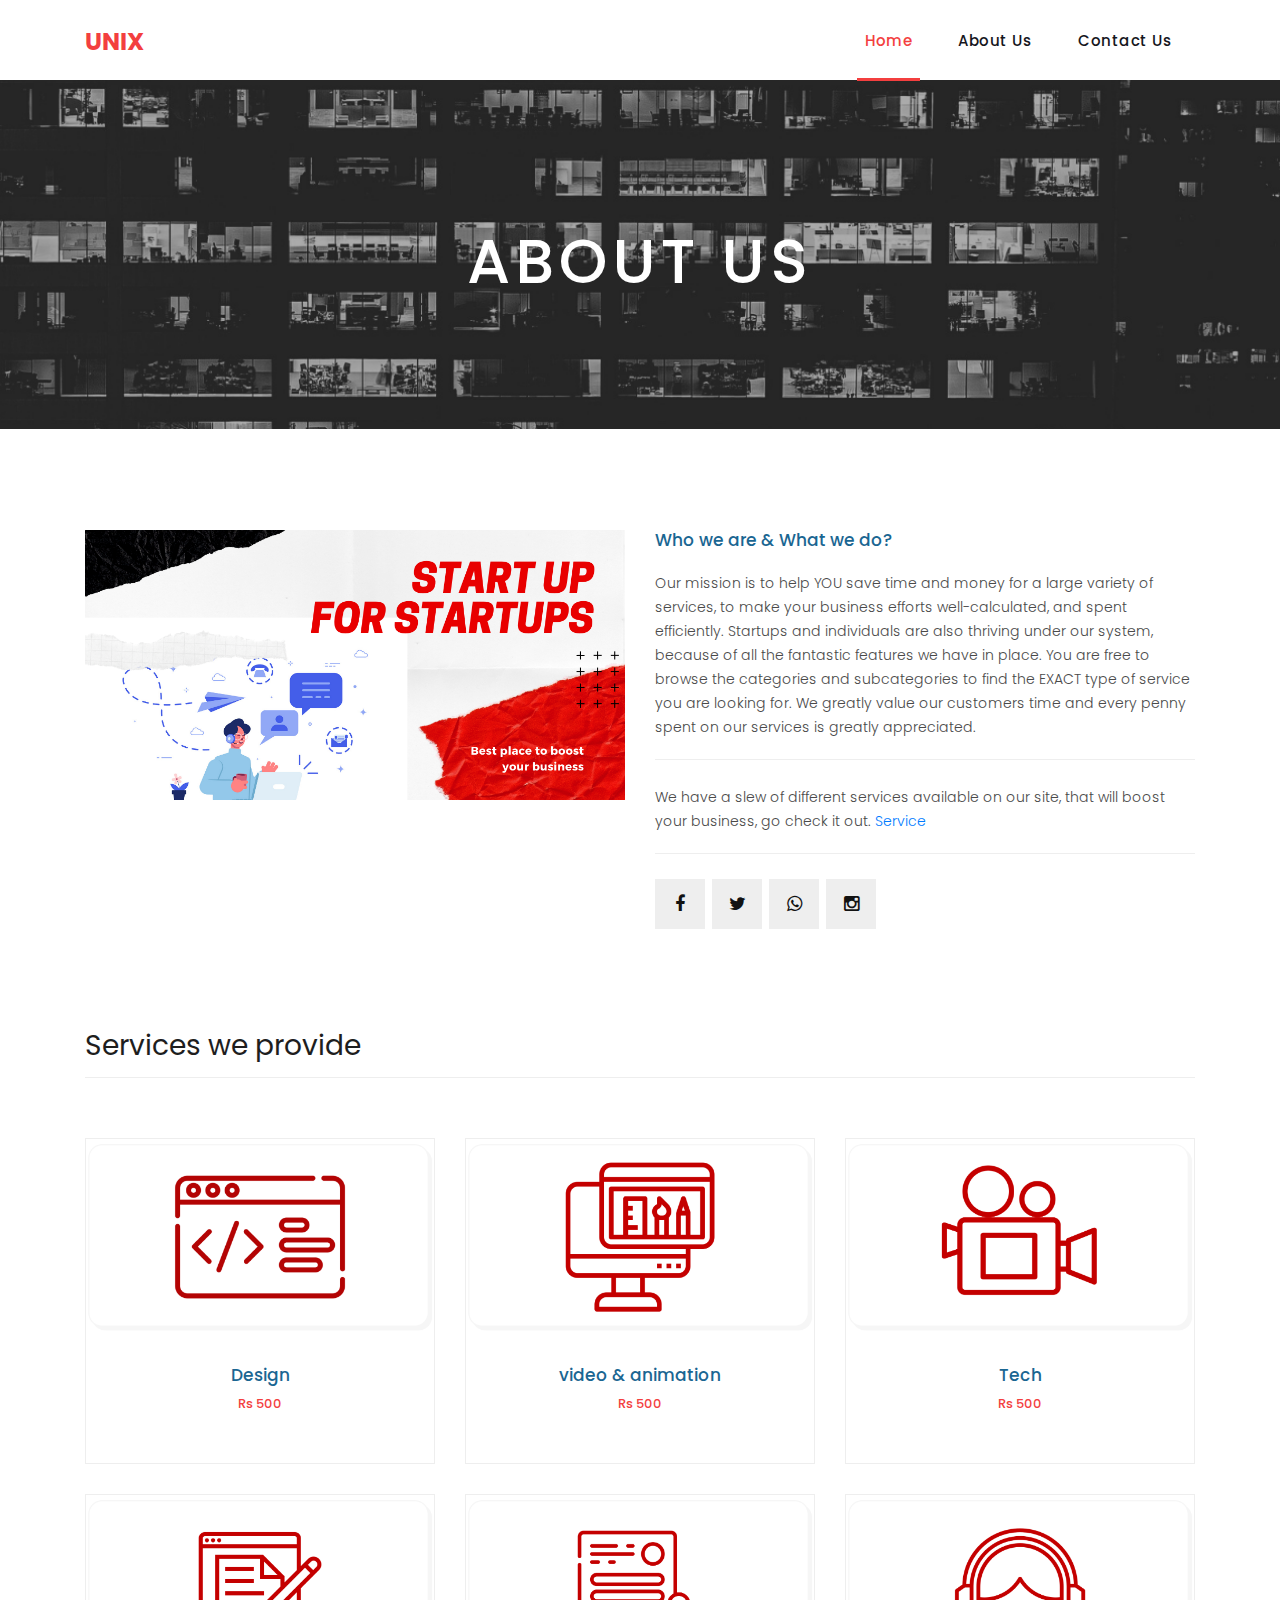
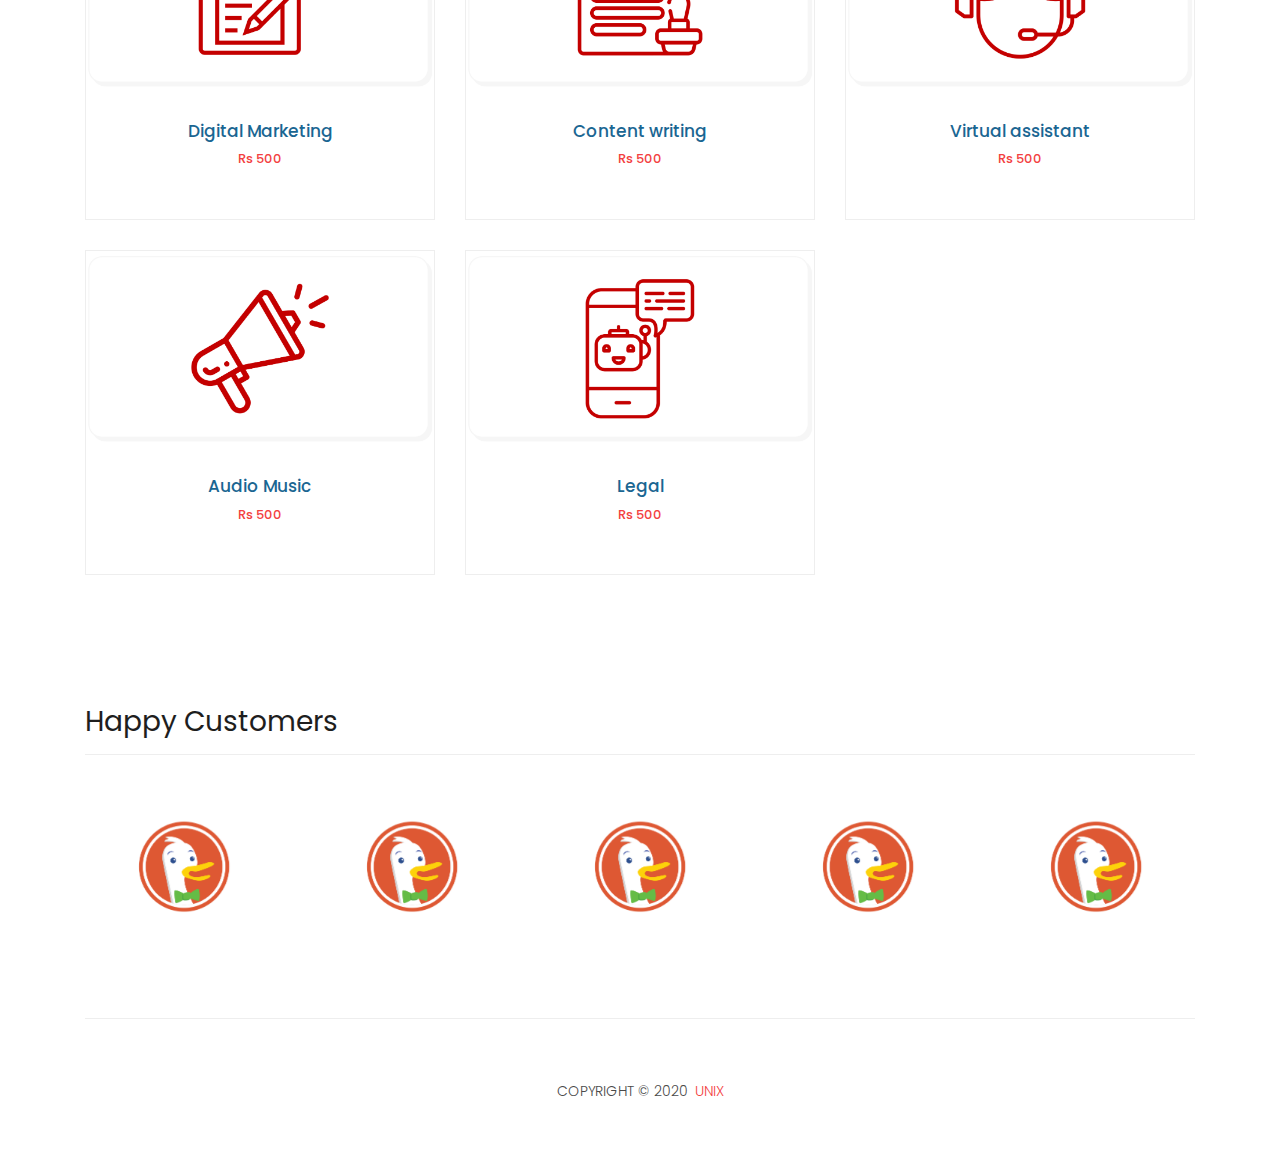
<file: about.html>
<!DOCTYPE html>
<html lang="en">

  <head>

    <meta charset="utf-8">
    <meta name="viewport" content="width=device-width, initial-scale=1, shrink-to-fit=no">
    <meta name="description" content="">
    <meta name="author" content="">
    <link href="https://fonts.googleapis.com/css?family=Poppins:100,200,300,400,500,600,700,800,900&display=swap" rel="stylesheet">

    <title>Unix</title>

    <link href="vendor/bootstrap/css/bootstrap.min.css" rel="stylesheet">

    <link rel="stylesheet" href="assets/css/fontawesome.css">
    <link rel="stylesheet" href="assets/css/sahil.css">
    <link rel="stylesheet" href="assets/css/owl.css">

  </head>

  <body>

    <div id="preloader">
        <div class="jumper">
            <div></div>
            <div></div>
            <div></div>
        </div>
    </div>  

    <header class="">
      <nav class="navbar navbar-expand-lg">
        <div class="container">
          <a class="navbar-brand" href="index.html"><h2><em>Unix </em></h2></a>
          <button class="navbar-toggler" type="button" data-toggle="collapse" data-target="#navbarResponsive" aria-controls="navbarResponsive" aria-expanded="false" aria-label="Toggle navigation">
            <span class="navbar-toggler-icon"></span>
          </button>
          <div class="collapse navbar-collapse" id="navbarResponsive">
          <ul class="navbar-nav ml-auto">
              <li class="nav-item active">
                <a class="nav-link" href="index.html">Home
                  <span class="sr-only">(current)</span>
                </a>
              </li> 

              <li class="nav-item">
                <a class="nav-link" href="about.html">About Us</a>
              </li>
              <li class="nav-item">
                <a class="nav-link" href="contact.html">Contact Us</a>
              </li>
 
              
            </ul>
          </div>
        </div>
      </nav>
    </header>

    <div class="page-heading about-heading header-text">
      <div class="container">
        <div class="row">
          <div class="col-md-12">
            <div class="text-content">
              <h4></h4>
              <h2>About us</h2>
            </div>
          </div>
        </div>
      </div>
    </div>


    <div class="best-features about-features">
      <div class="container">
        <div class="row">
          <div class="col-md-12">

          </div>
          <div class="col-md-6">
            <div class="right-image">

           <img src="assets/images/about.png">
          </div>
          </div>
          <div class="col-md-6">
            <div class="left-content">
              <h4>Who we are &amp; What we do?</h4>
              <p>Our mission is to help YOU save time and money for a large variety of services, to make your business efforts well-calculated,
                 and spent efficiently. Startups and individuals are also thriving under our system, because of all the fantastic features we have in place.
                 You are free to browse the categories and subcategories to find the EXACT type of service you are looking for. 
                 We greatly value our customers time and every penny spent on our services is greatly appreciated.</p>
                 <p>We have a slew of different services available on our site, that will boost your business, go check it out. <a href="about.php#services">Service</a>
              <ul class="social-icons">
                <li><a href="#"><i class="fa fa-facebook"></i></a></li>
                <li><a href="#"><i class="fa fa-twitter"></i></a></li>
                <li><a href="#"><i class="fa fa-whatsapp"></i></a></li>
                <li><a href="#"><i class="fa fa-instagram"></i></a></li>
              </ul>
            </div>
          </div>
        </div>
      </div>
    </div>

    
    <div class="team-members">
      <div class="container">
        <div class="row">
          <div class="col-md-12">
            <div class="section-heading">
              <h2>Services we provide</h2>
            </div>
          </div>
          <div class="col-md-4">
            <div class="team-member">
              <div class="thumb-container">
                <img src="assets/images/1.png" alt="">
                <div class="hover-effect">
                  <div class="hover-content">
                    <ul class="social-icons">
                      <li><a href="tech.html"><i class="fa fa-shopping-cart" aria-hidden="true"></i></a></li>
                    </ul>
                  </div>
                </div>
              </div>
              <div class="down-content">
                <h4>Design</h4>
                <span>Rs 500</span>
              </div>
            </div>
          </div>
          <div class="col-md-4">
            <div class="team-member">
              <div class="thumb-container">
                <img src="assets/images/3.png" alt="">
                <div class="hover-effect">
                  <div class="hover-content">
                    <ul class="social-icons">
                      <li><a href="tech.html"><i class="fa fa-shopping-cart" aria-hidden="true"></i></a></li>

                    </ul>
                  </div>
                </div>
              </div>
              <div class="down-content">
                <h4>video & animation</h4>
                <span>Rs 500</span>
              </div>
            </div>
          </div>
          <div class="col-md-4">
            <div class="team-member">
              <div class="thumb-container">
                <img src="assets/images/4.png" alt="">
                <div class="hover-effect">
                  <div class="hover-content">
                    <ul class="social-icons">
                      <li><a href="tech.html"><i class="fa fa-shopping-cart" aria-hidden="true"></i></a></li>

                    </ul>
                  </div>
                </div>
              </div>
              <div class="down-content">
                <h4>Tech</h4>
                <span>Rs 500</span>
              </div>
            </div>
          </div>
          <div class="col-md-4">
            <div class="team-member">
              <div class="thumb-container">
                <img src="assets/images/5.png" alt="">
                <div class="hover-effect">
                  <div class="hover-content">
                    <ul class="social-icons">
                      <li><a href="#"><i class="fa fa-shopping-cart" aria-hidden="true"></i></a></li>

                    </ul>
                  </div>
                </div>
              </div>
              <div class="down-content">
                <h4>Digital Marketing</h4>
                <span>Rs 500</span>
              </div>
            </div>
          </div>
          <div class="col-md-4">
            <div class="team-member">
              <div class="thumb-container">
                <img src="assets/images/6.png" alt="">
                <div class="hover-effect">
                  <div class="hover-content">
                    <ul class="social-icons">
                      <li><a href="tech.html"><i class="fa fa-shopping-cart" aria-hidden="true"></i></a></li>
  
                    </ul>
                  </div>
                </div>
              </div>
              <div class="down-content">
                <h4>Content writing</h4>
                <span>Rs 500</span>
              </div>
            </div>
          </div>
          <div class="col-md-4">
            <div class="team-member">
              <div class="thumb-container">
                <img src="assets/images/7.png" alt="">
                <div class="hover-effect">
                  <div class="hover-content">
                    <ul class="social-icons">
                      <li><a href="tech.html"><i class="fa fa-shopping-cart" aria-hidden="true"></i></a></li>

                    </ul>
                  </div>
                </div>
              </div>
              <div class="down-content">
                <h4>Virtual assistant</h4>
                <span>Rs 500</span>
              </div>
            </div>
          </div>
          <div class="col-md-4">
            <div class="team-member">
              <div class="thumb-container">
                <img src="assets/images/8.png" alt="">
                <div class="hover-effect">
                  <div class="hover-content">
                    <ul class="social-icons">
                      <li><a href="tech.html"><i class="fa fa-shopping-cart" aria-hidden="true"></i></a></li>

                    </ul>
                  </div>
                </div>
              </div>
              <div class="down-content">
                <h4>Audio Music</h4>
                <span>Rs 500</span>
              </div>
            </div>
          </div>
          <div class="col-md-4">
            <div class="team-member">
              <div class="thumb-container">
                <img src="assets/images/9.png" alt="">
                <div class="hover-effect">
                  <div class="hover-content">
                    <ul class="social-icons">
                      <li><a href="tech.html"><i class="fa fa-shopping-cart" aria-hidden="true"></i></a></li>

                    </ul>
                  </div>
                </div>
              </div>
              <div class="down-content">
                <h4>Legal</h4>
                <span>Rs 500</span>
              </div>
            </div>
          </div>
        </div>
      </div>
    </div>


    


    <div class="happy-clients">
      <div class="container">
        <div class="row">
          <div class="col-md-12">
            <div class="section-heading">
              <h2>Happy Customers</h2>
            </div>
          </div>
          <div class="col-md-12">
            <div class="owl-clients owl-carousel">
              <div class="client-item">
                <img src="assets/images/duck.png" alt="1">
              </div>
              
              <div class="client-item">
                <img src="assets/images/duck.png" alt="2">
              </div>
              
              <div class="client-item">
                <img src="assets/images/duck.png" alt="3">
              </div>
              
              <div class="client-item">
                <img src="assets/images/duck.png" alt="4">
              </div>
              

              
              <div class="client-item">
                <img src="assets/images/duck.png" alt="6">
              </div>
            </div>
          </div>
        </div>
      </div>
    </div>

    
    <footer>
      <div class="container">
        <div class="row">
          <div class="col-md-12">
            <div class="inner-content">
              <p>Copyright &copy; 2020
            
    <a rel="nofollow noopener" href="#" target="_blank">Unix</a></p>
            </div>
          </div>
        </div>
      </div>
    </footer>


    <script src="vendor/jquery/jquery.min.js"></script>
    <script src="vendor/bootstrap/js/bootstrap.bundle.min.js"></script>


    <script src="assets/js/custom.js"></script>
    <script src="assets/js/owl.js"></script>
    <script src="assets/js/slick.js"></script>
    <script src="assets/js/isotope.js"></script>
    <script src="assets/js/accordions.js"></script>


    <script language = "text/Javascript"> 
      cleared[0] = cleared[1] = cleared[2] = 0; 
      function clearField(t){                
      if(! cleared[t.id]){              
          cleared[t.id] = 1;  
          t.value='';       
          t.style.color='#fff';
          }
      }
    </script>

  </body>

</html>
</file>
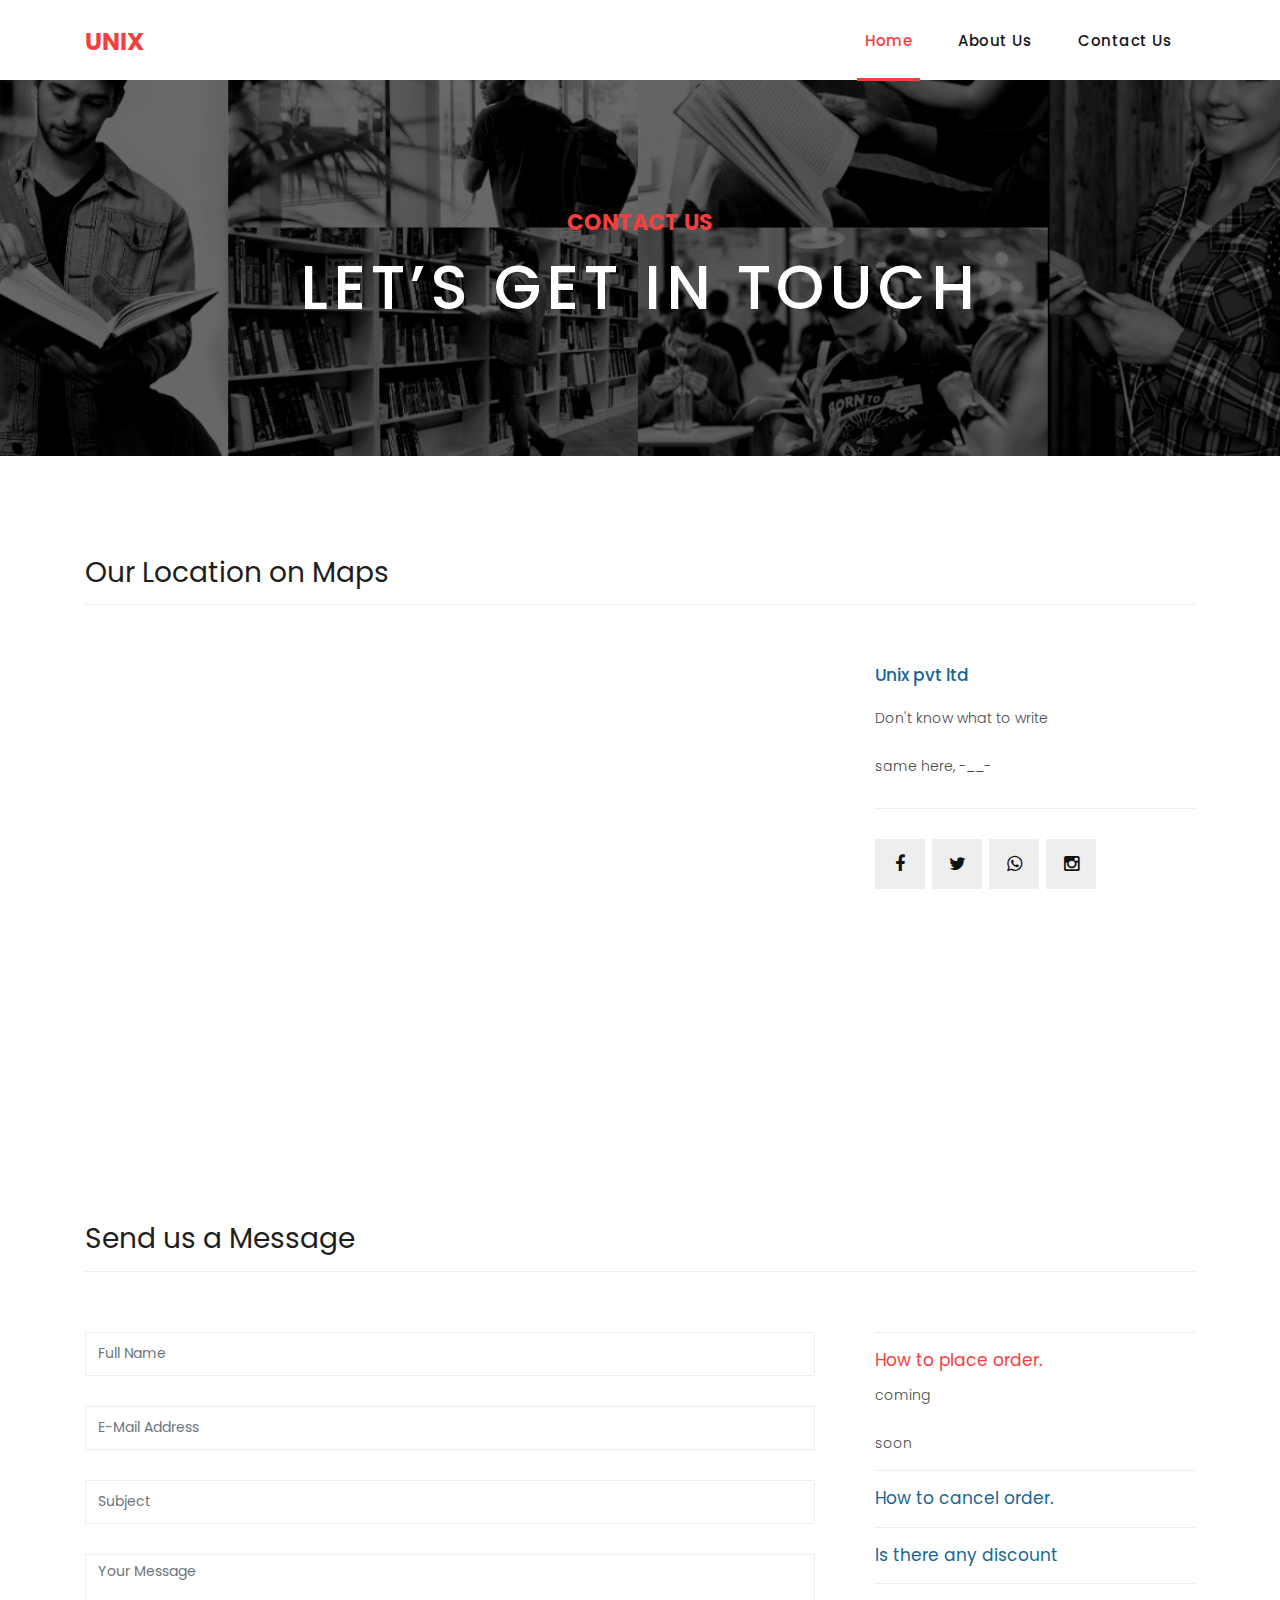
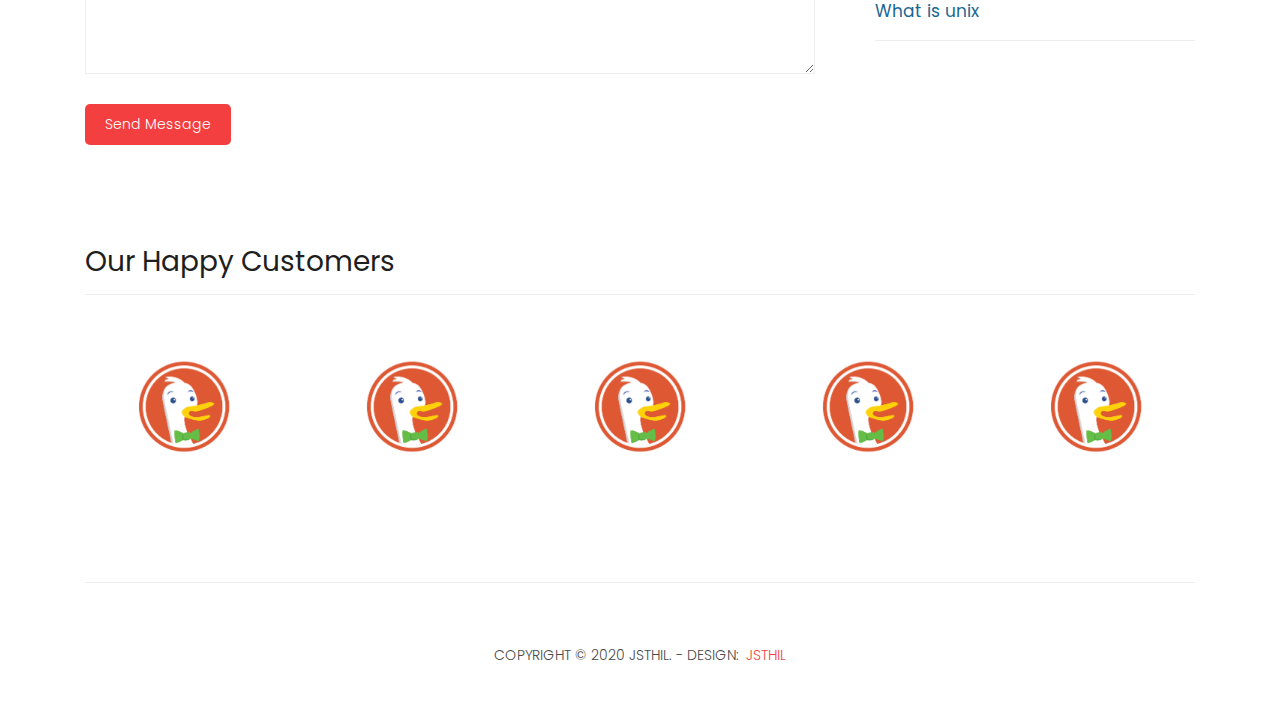
<file: contact.html>
<!DOCTYPE html>
<html lang="en">

  <head>

    <meta charset="utf-8">
    <meta name="viewport" content="width=device-width, initial-scale=1, shrink-to-fit=no">
    <meta name="description" content="">
    <meta name="author" content="">
    <link href="https://fonts.googleapis.com/css?family=Poppins:100,200,300,400,500,600,700,800,900&display=swap" rel="stylesheet">

    <title>Unix - Contact Page</title>

    <link href="vendor/bootstrap/css/bootstrap.min.css" rel="stylesheet">

    <link rel="stylesheet" href="assets/css/fontawesome.css">
    <link rel="stylesheet" href="assets/css/sahil.css">
    <link rel="stylesheet" href="assets/css/owl.css">

  </head>

  <body>

    <div id="preloader">
        <div class="jumper">
            <div></div>
            <div></div>
            <div></div>
        </div>
    </div>  

    <header class="">
      <nav class="navbar navbar-expand-lg">
        <div class="container">
          <a class="navbar-brand" href="index.html"><h2><em>Unix</em></h2></a>
          <button class="navbar-toggler" type="button" data-toggle="collapse" data-target="#navbarResponsive" aria-controls="navbarResponsive" aria-expanded="false" aria-label="Toggle navigation">
            <span class="navbar-toggler-icon"></span>
          </button>
          <div class="collapse navbar-collapse" id="navbarResponsive">
          <ul class="navbar-nav ml-auto">
              <li class="nav-item active">
                <a class="nav-link" href="index.html">Home
                </a>
              </li> 

              <li class="nav-item">
                <a class="nav-link" href="about.html">About Us</a>
              </li>
              <li class="nav-item">
                <a class="nav-link" href="contact.html">Contact Us
                  <span class="sr-only">(current)</span>

                </a>
              </li>

              
            </ul>
          </div>
        </div>
      </nav>
    </header>

    <div class="page-heading contact-heading header-text">
      <div class="container">
        <div class="row">
          <div class="col-md-12">
            <div class="text-content">
              <h4>contact us</h4>
              <h2>let’s get in touch</h2>
            </div>
          </div>
        </div>
      </div>
    </div>


    <div class="find-us">
      <div class="container">
        <div class="row">
          <div class="col-md-12">
            <div class="section-heading">
              <h2>Our Location on Maps</h2>
            </div>
          </div>
          <div class="col-md-8">
 
            <div id="map">
<iframe src="https://www.google.com/maps/embed?pb=!1m18!1m12!1m3!1d3639.853770454358!2d87.78727346546289!3d24.176860634381!2m3!1f0!2f0!3f0!3m2!1i1024!2i768!4f13.1!3m3!1m2!1s0x39fa1f46d8532dad%3A0x7e0ab59e7b23fd33!2sUnix%20Group%20Pvt.%20Ltd!5e0!3m2!1sen!2sin!4v1593200801745!5m2!1sen!2sin" width="400" height="450" frameborder="0" style="border:0;" allowfullscreen="" aria-hidden="false" tabindex="0"></iframe>
                 </div>
          </div>
          <div class="col-md-4">
            <div class="left-content">
              <h4>Unix pvt ltd</h4>
              <p>Don't know what to write<br><br>same here, -__-</p>
              <ul class="social-icons">
                <li><a href="#"><i class="fa fa-facebook"></i></a></li>
                <li><a href="#"><i class="fa fa-twitter"></i></a></li>
                <li><a href="#"><i class="fa fa-whatsapp"></i></a></li>
                <li><a href="#"><i class="fa fa-instagram"></i></a></li>
              </ul>
            </div>
          </div>
        </div>
      </div>
    </div>

    
    <div class="send-message">
      <div class="container">
        <div class="row">
          <div class="col-md-12">
            <div class="section-heading">
              <h2>Send us a Message</h2>
            </div>
          </div>
          <div class="col-md-8">
            <div class="contact-form">
              <form id="contact" action="" method="post">
                <div class="row">
                  <div class="col-lg-12 col-md-12 col-sm-12">
                    <fieldset>
                      <input name="name" type="text" class="form-control" id="name" placeholder="Full Name" required="">
                    </fieldset>
                  </div>
                  <div class="col-lg-12 col-md-12 col-sm-12">
                    <fieldset>
                      <input name="email" type="text" class="form-control" id="email" placeholder="E-Mail Address" required="">
                    </fieldset>
                  </div>
                  <div class="col-lg-12 col-md-12 col-sm-12">
                    <fieldset>
                      <input name="subject" type="text" class="form-control" id="subject" placeholder="Subject" required="">
                    </fieldset>
                  </div>
                  <div class="col-lg-12">
                    <fieldset>
                      <textarea name="message" rows="6" class="form-control" id="message" placeholder="Your Message" required=""></textarea>
                    </fieldset>
                  </div>
                  <div class="col-lg-12">
                    <fieldset>
                      <button type="submit" id="form-submit" class="filled-button">Send Message</button>
                    </fieldset>
                  </div>
                </div>
              </form>
            </div>
          </div>
          <div class="col-md-4">
            <ul class="accordion">
              <li>
                  <a>How to place order.</a>
                  <div class="content">
                      <p>coming<br><br>soon</p>
                  </div>
              </li>
              <li>
                  <a>How to cancel order.</a>
                  <div class="content">
                  <p>coming<br><br>soon</p>
                  </div>
              </li>
              <li>
                  <a>Is there any discount</a>
                  <div class="content">
                  <p>coming<br><br>soon</p>
                  </div>
              </li>
              <li>
                  <a>What is unix</a>
                  <div class="content">
                  <p>coming<br><br>soon</p>
                  </div>
              </li>
            </ul>
          </div>
        </div>
      </div>
    </div>

    <div class="happy-clients">
      <div class="container">
        <div class="row">
          <div class="col-md-12">
            <div class="section-heading">
              <h2>Our Happy Customers</h2>
            </div>
          </div>
          <div class="col-md-12">
            <div class="owl-clients owl-carousel">
              <div class="client-item">
                <img src="assets/images/duck.png" alt="1">
              </div>
              
              <div class="client-item">
                <img src="assets/images/duck.png" alt="2">
              </div>
              
              <div class="client-item">
                <img src="assets/images/duck.png" alt="3">
              </div>
              
              <div class="client-item">
                <img src="assets/images/duck.png" alt="4">
              </div>
              
              <div class="client-item">
                <img src="assets/images/duck.png" alt="5">
              </div>
              
              <div class="client-item">
                <img src="assets/images/duck.png" alt="6">
              </div>
            </div>
          </div>
        </div>
      </div>
    </div>

    
    <footer>
      <div class="container">
        <div class="row">
          <div class="col-md-12">
            <div class="inner-content">
              <p>Copyright &copy; 2020 Jsthil.
            
            - Design: <a rel="nofollow noopener" href="https://sahilhassan.com" target="_blank">Jsthil</a></p>
            </div>
          </div>
        </div>
      </div>
    </footer>


    <script src="vendor/jquery/jquery.min.js"></script>
    <script src="vendor/bootstrap/js/bootstrap.bundle.min.js"></script>


    <script src="assets/js/custom.js"></script>
    <script src="assets/js/owl.js"></script>
    <script src="assets/js/slick.js"></script>
    <script src="assets/js/isotope.js"></script>
    <script src="assets/js/accordions.js"></script>


    <script language = "text/Javascript"> 
      cleared[0] = cleared[1] = cleared[2] = 0; 
      function clearField(t){      
      if(! cleared[t.id]){                
          cleared[t.id] = 1;  
          t.value='';       
          t.style.color='#fff';
          }
      }
    </script>


  </body>

</html>
</file>
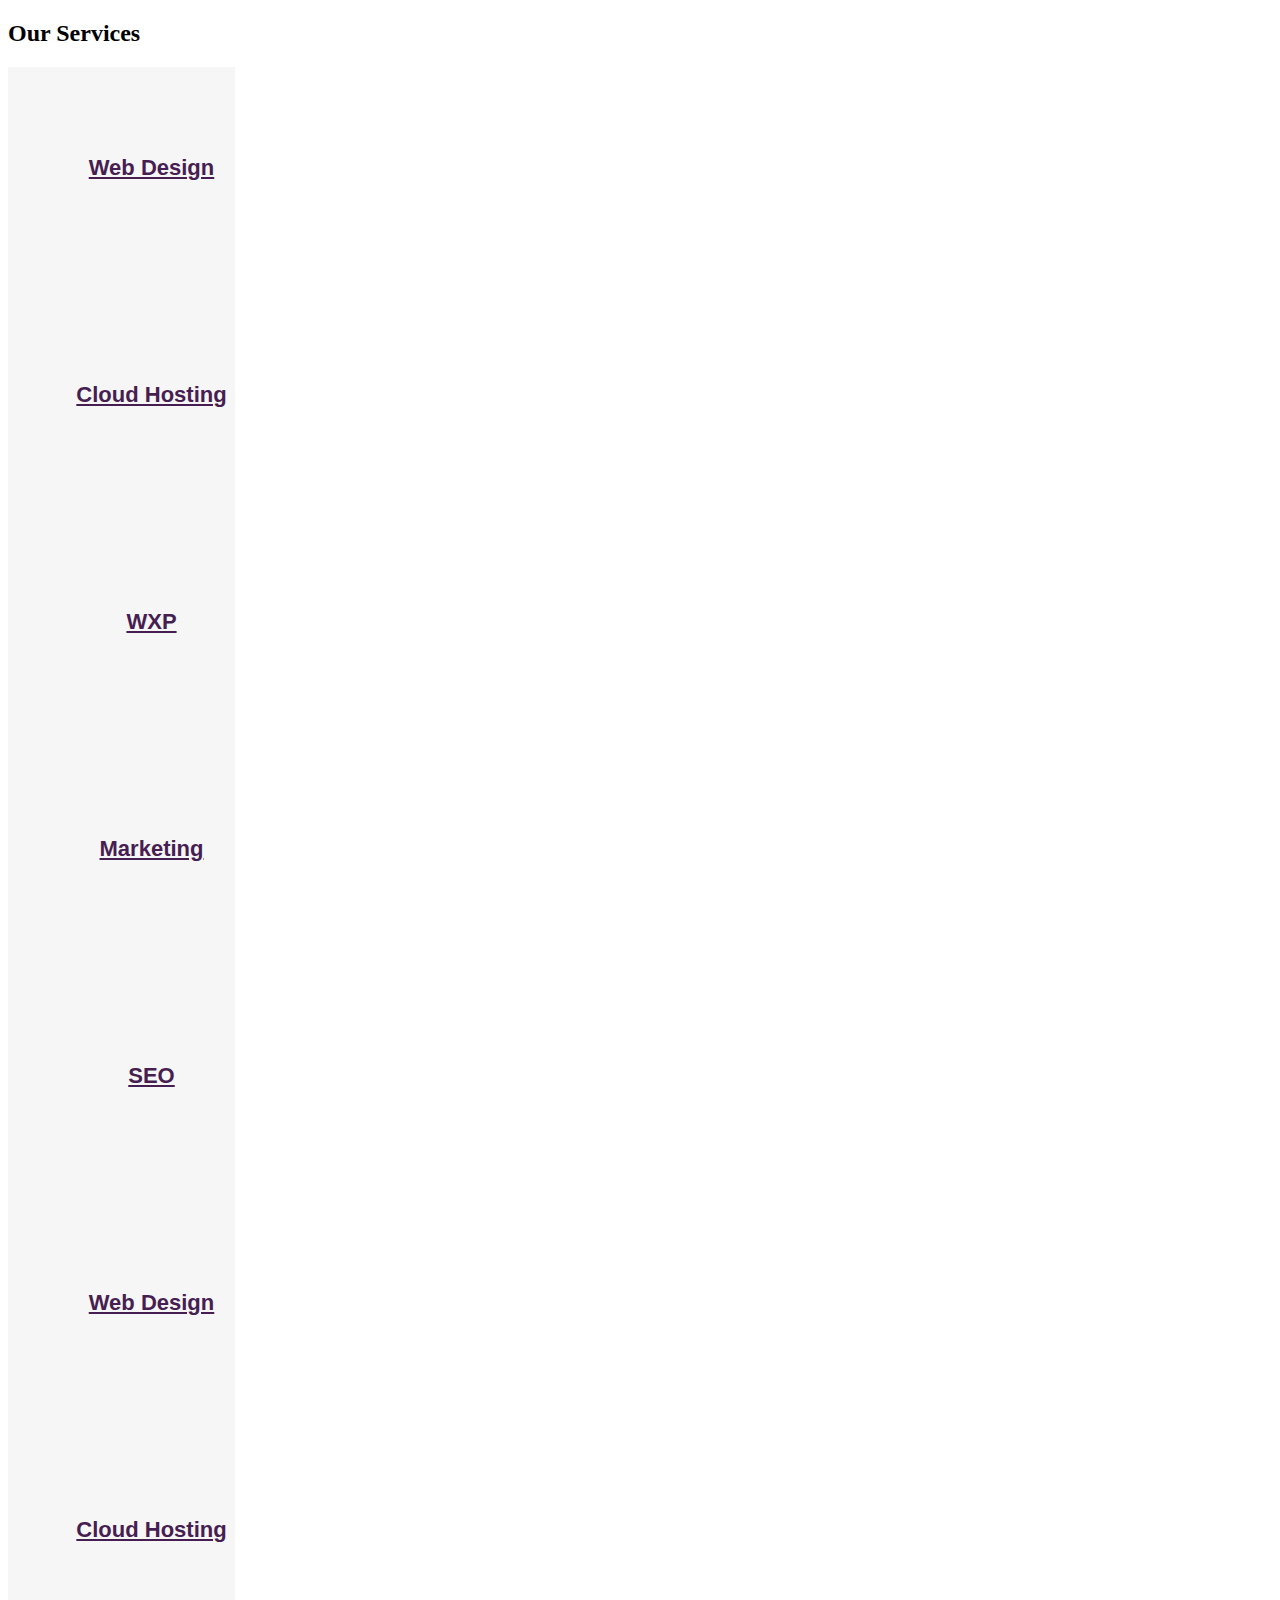
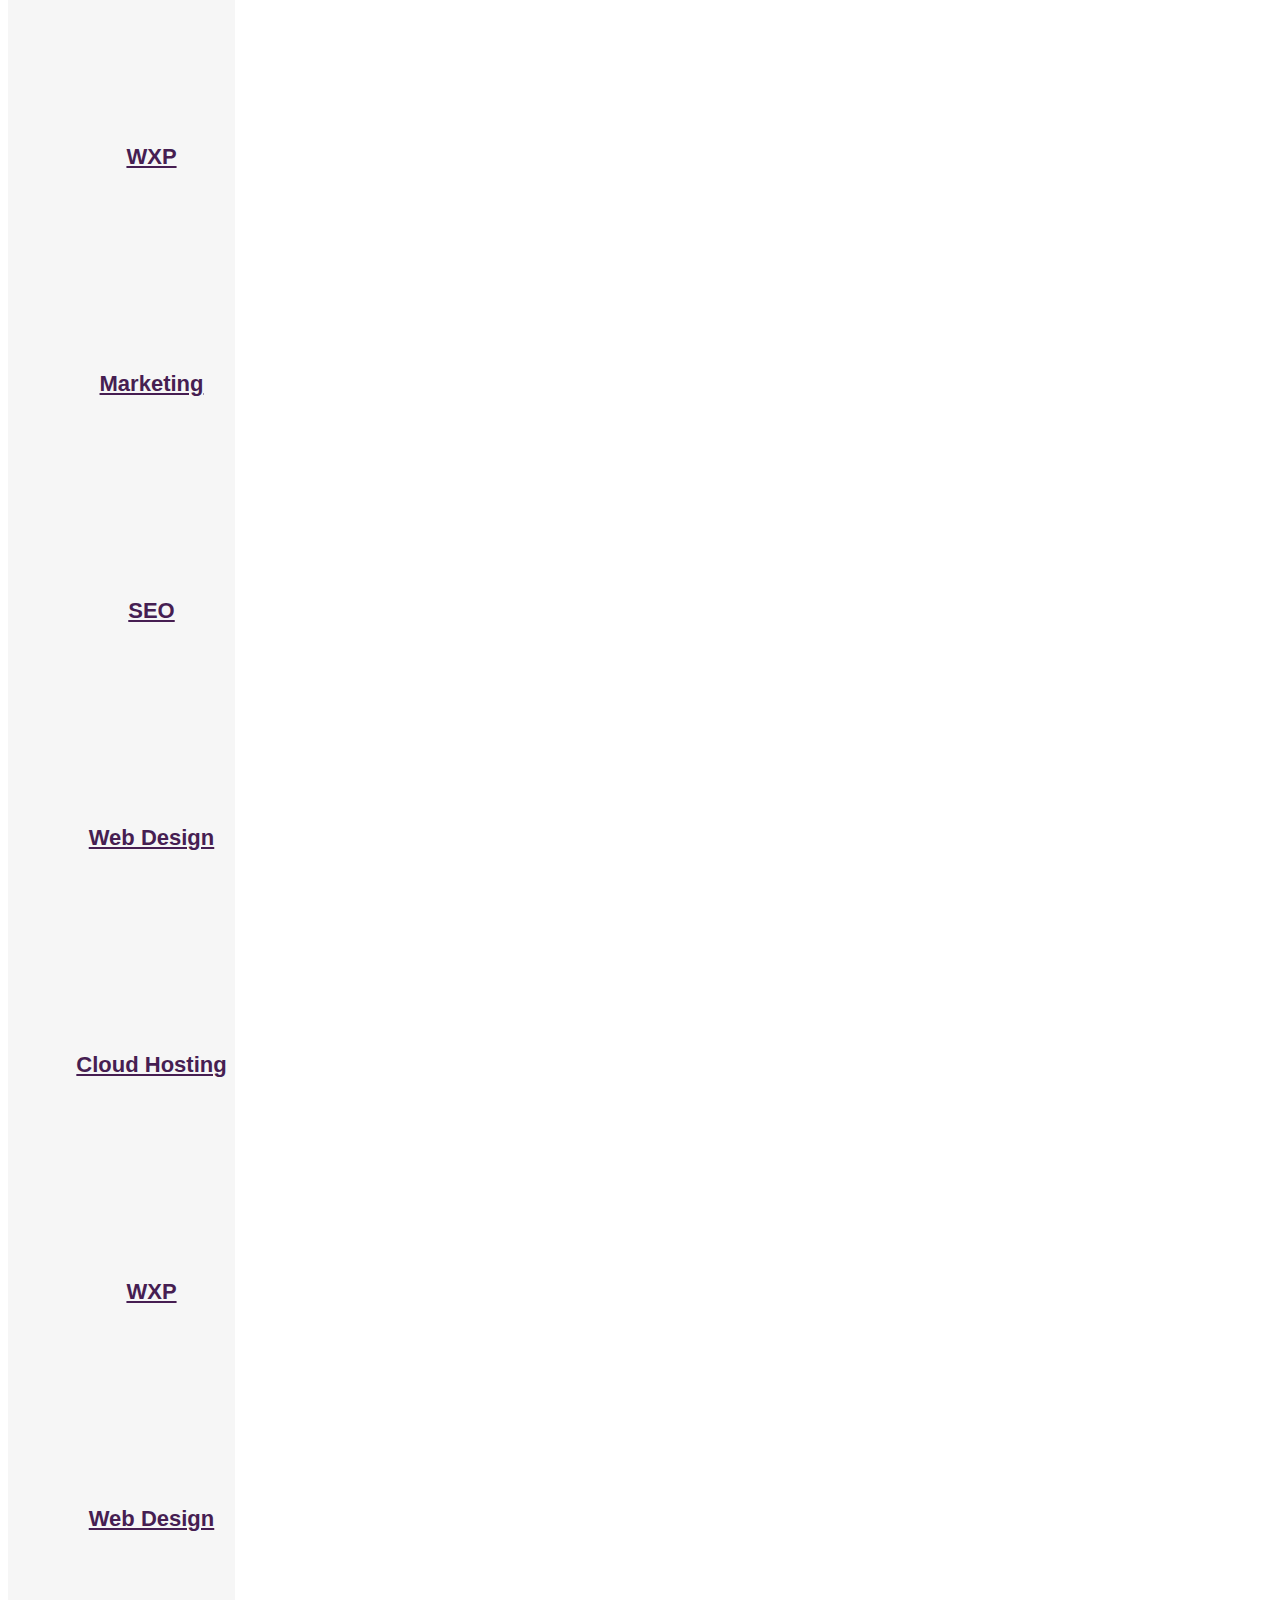
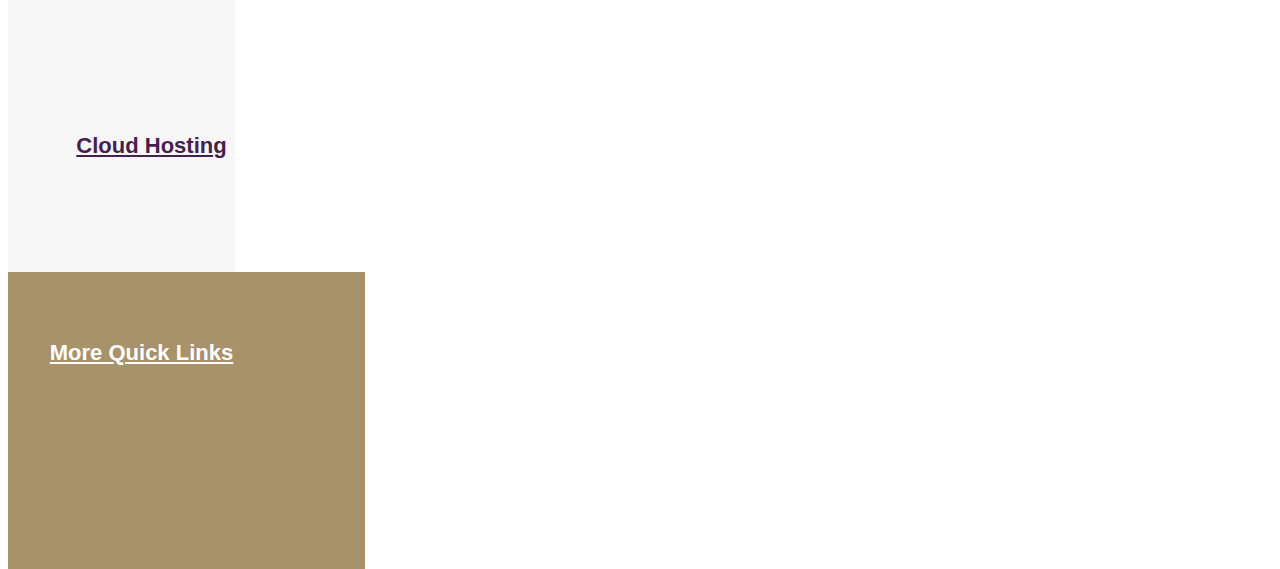
<file: dd.html>
<!DOCTYPE html>
<html>
<head>
	<title></title>
	    <link rel="stylesheet" href="assets/css/nibba.css">
	        <script src="assets/js/nibba.js"></script>


</head>
<body>
<div class="container">
  <div class="row">
	  <div class="col-sm-12">
		 <h2 class="h2 font-weight-bold text-uppercase text-center my-5">Our Services</h2>
	  </div>
  </div>
  <div class="row">
	<div class="col-sm-12">
	  <div class="carousel box-carousel d-none d-sm-block">
		  <div class="box">
			<a href="https://www.digitalus.com/" ><i class="fa fa-3x fa-laptop" aria-hidden="true"></i><br>Web Design</a>
		  </div>
		  <div class="box">
			<a href="https://www.solodev.com/product/host.stml" ><i class="fa fa-3x fa-cloud" aria-hidden="true"></i><br>Cloud Hosting</a>
		  </div>
		  <div class="box">
			<a href="https://www.solodev.com/" ><i class="fa fa-3x fa-users" aria-hidden="true"></i><br>WXP</a>
		  </div>
		  <div class="box">
			<a href="https://www.solodev.com/product/engage.stml" ><i class="fa fa-3x fa-line-chart" aria-hidden="true"></i><br>Marketing</a>
		  </div>
		  <div class="box">
			<a href="https://www.solodev.com/product/engage.stml"><i class="fa fa-3x fa-code" aria-hidden="true"></i><br>SEO</a>
		  </div>
		<div class="box">
			<a href="https://www.digitalus.com/" ><i class="fa fa-3x fa-laptop" aria-hidden="true"></i><br>Web Design</a>
		  </div>
		  <div class="box">
			<a href="https://www.solodev.com/product/host.stml" ><i class="fa fa-3x fa-cloud" aria-hidden="true"></i><br>Cloud Hosting</a>
		  </div>
		  <div class="box">
			<a href="https://www.solodev.com/" ><i class="fa fa-3x fa-users" aria-hidden="true"></i><br>WXP</a>
		  </div>
		  <div class="box">
			<a href="https://www.solodev.com/product/engage.stml" ><i class="fa fa-3x fa-line-chart" aria-hidden="true"></i><br>Marketing</a>
		  </div>
		  <div class="box">
			<a href="https://www.solodev.com/product/engage.stml"><i class="fa fa-3x fa-code" aria-hidden="true"></i><br>SEO</a>
		  </div>
		</div><!-- carousel-->
	</div><!--col-->
  </div><!--row-->
	
  <div class="carousel-mobile box-carousel-mobile d-block d-sm-none">
	<div class="row d-flex justify-content-center">
	  <div class="col-xs-6">
		<div class="box">
		  <a href="https://www.digitalus.com/" ><i class="fa fa-3x fa-laptop" aria-hidden="true"></i><br>Web Design</a>
		</div>
		<div class="box">
		  <a href="https://www.solodev.com/product/host.stml" ><i class="fa fa-3x fa-cloud" aria-hidden="true"></i><br>Cloud Hosting</a>
		</div>
		<div class="box">
		  <a href="https://www.solodev.com/" ><i class="fa fa-3x fa-users" aria-hidden="true"></i><br>WXP</a>
		</div>
	  </div><!-- col-->
	  <div class="col-xs-6">
		<div class="box">
		  <a href="https://www.digitalus.com/" ><i class="fa fa-3x fa-laptop" aria-hidden="true"></i><br>Web Design</a>
		</div>
		<div class="box">
		  <a href="https://www.solodev.com/product/host.stml" ><i class="fa fa-3x fa-cloud" aria-hidden="true"></i><br>Cloud Hosting</a>
		</div>
		<div class="box">
		  <a href="https://www.solodev.com/" class="more-links">More Quick Links</a>
		</div>
	  </div><!-- col-->
	</div>
  </div>
</div><!-- container-->

</body>
</html>
</file>
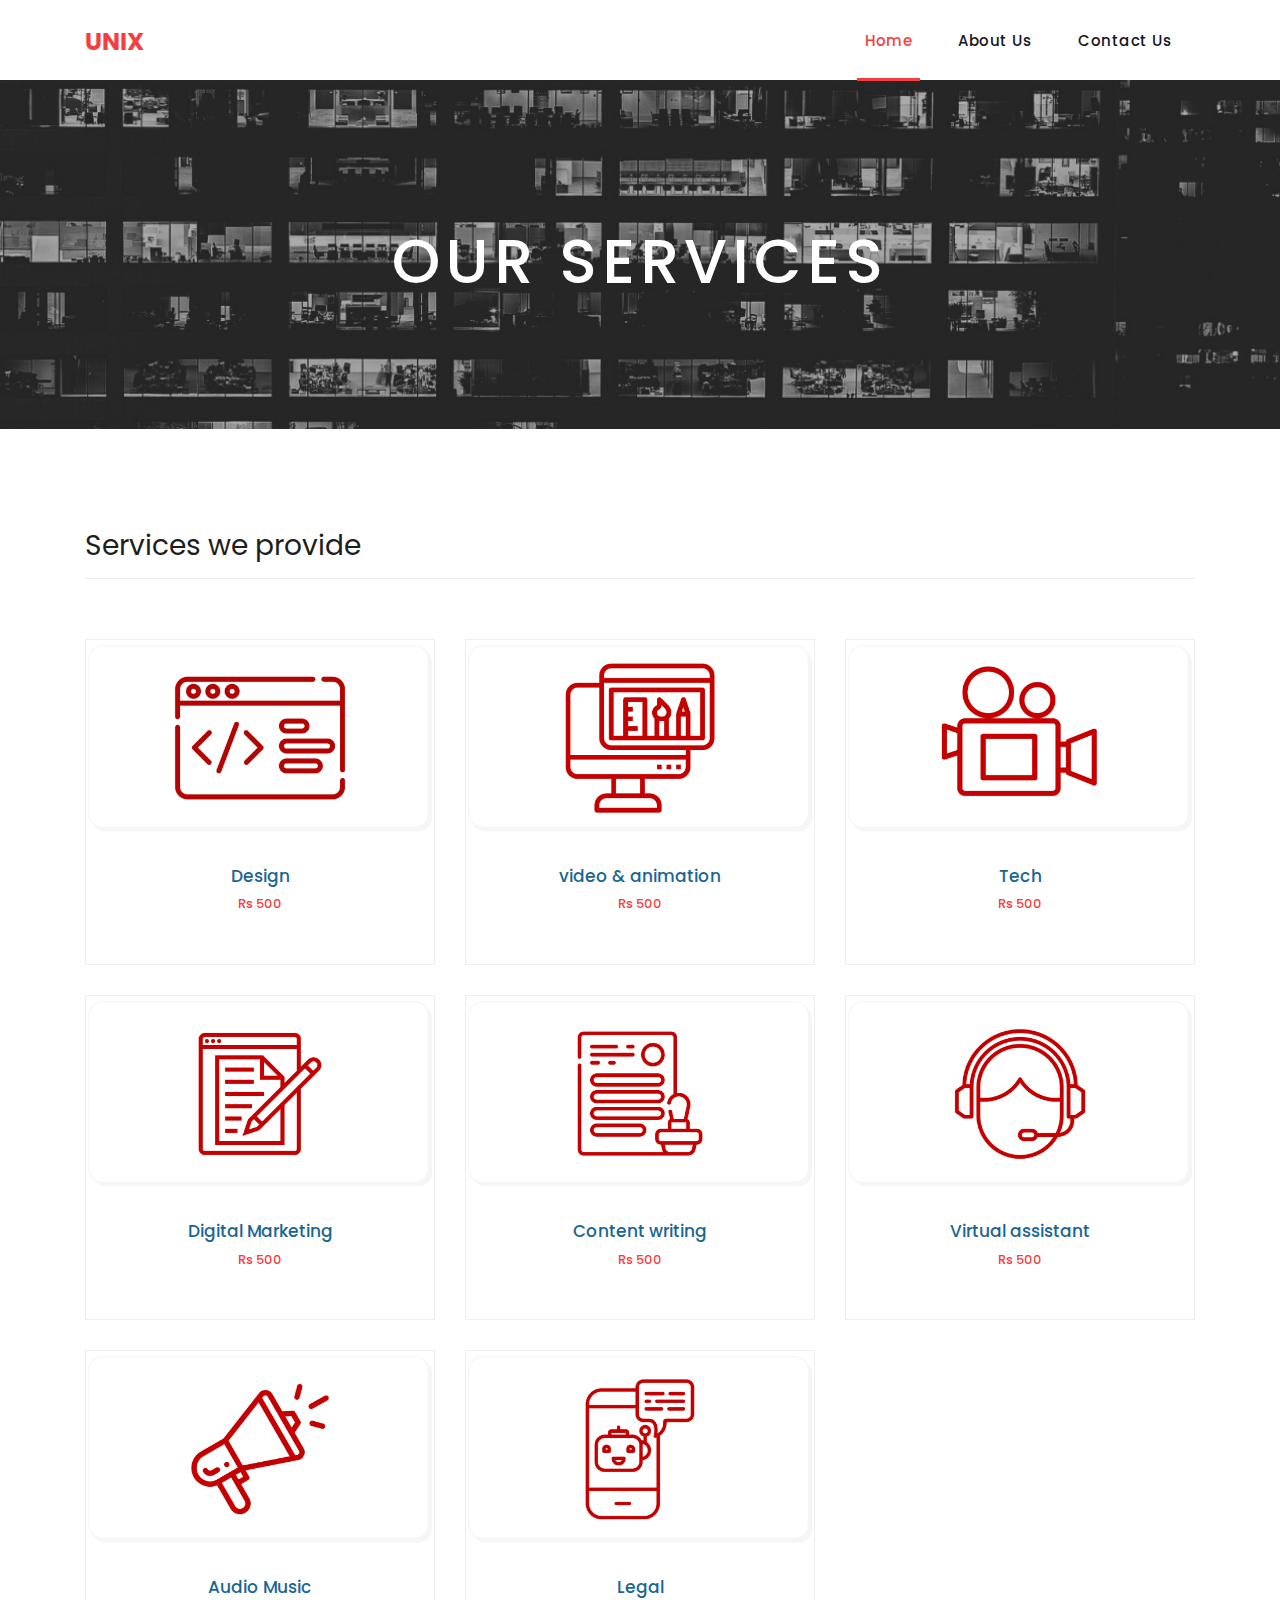
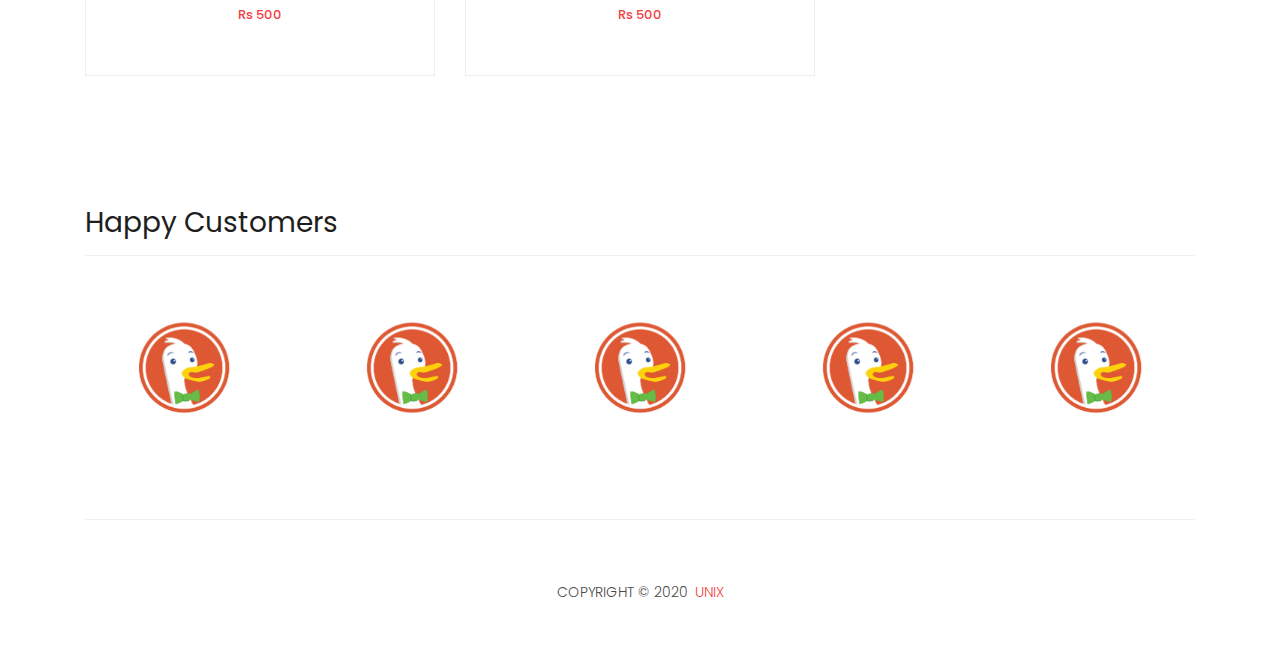
<file: products.html>
<!DOCTYPE html>
<html lang="en">

  <head>

    <meta charset="utf-8">
    <meta name="viewport" content="width=device-width, initial-scale=1, shrink-to-fit=no">
    <meta name="description" content="">
    <meta name="author" content="">
    <link href="https://fonts.googleapis.com/css?family=Poppins:100,200,300,400,500,600,700,800,900&display=swap" rel="stylesheet">

    <title>Products | makemydemand</title>

    <link href="vendor/bootstrap/css/bootstrap.min.css" rel="stylesheet">

    <link rel="stylesheet" href="assets/css/fontawesome.css">
    <link rel="stylesheet" href="assets/css/sahil.css">
    <link rel="stylesheet" href="assets/css/owl.css">

  </head>

  <body>

    <div id="preloader">
        <div class="jumper">
            <div></div>
            <div></div>
            <div></div>
        </div>
    </div>  

    <header class="">
      <nav class="navbar navbar-expand-lg">
        <div class="container">
          <a class="navbar-brand" href="index.html"><h2><em>Unix </em></h2></a>
          <button class="navbar-toggler" type="button" data-toggle="collapse" data-target="#navbarResponsive" aria-controls="navbarResponsive" aria-expanded="false" aria-label="Toggle navigation">
            <span class="navbar-toggler-icon"></span>
          </button>
          <div class="collapse navbar-collapse" id="navbarResponsive">
          <ul class="navbar-nav ml-auto">
              <li class="nav-item active">
                <a class="nav-link" href="index.html">Home
                  <span class="sr-only">(current)</span>
                </a>
              </li> 

              <li class="nav-item">
                <a class="nav-link" href="about.html">About Us</a>
              </li>
              <li class="nav-item">
                <a class="nav-link" href="contact.html">Contact Us</a>
              </li>
 
              
            </ul>
          </div>
        </div>
      </nav>
    </header>

    <div class="page-heading about-heading header-text">
      <div class="container">
        <div class="row">
          <div class="col-md-12">
            <div class="text-content">
              <h4></h4>
              <h2>Our services</h2>
            </div>
          </div>
        </div>
      </div>
    </div>


    
    <div class="team-members">
      <div class="container">
        <div class="row">
          <div class="col-md-12">
            <div class="section-heading">
              <h2>Services we provide</h2>
            </div>
          </div>
          <div class="col-md-4">
            <div class="team-member">
              <div class="thumb-container">
                <img src="assets/images/1.png" alt="">
                <div class="hover-effect">
                  <div class="hover-content">
                    <ul class="social-icons">
                      <li><a href="tech.html"><i class="fa fa-shopping-cart" aria-hidden="true"></i></a></li>
                    </ul>
                  </div>
                </div>
              </div>
              <div class="down-content">
                <h4>Design</h4>
                <span>Rs 500</span>
              </div>
            </div>
          </div>
          <div class="col-md-4">
            <div class="team-member">
              <div class="thumb-container">
                <img src="assets/images/3.png" alt="">
                <div class="hover-effect">
                  <div class="hover-content">
                    <ul class="social-icons">
                      <li><a href="tech.html"><i class="fa fa-shopping-cart" aria-hidden="true"></i></a></li>

                    </ul>
                  </div>
                </div>
              </div>
              <div class="down-content">
                <h4>video & animation</h4>
                <span>Rs 500</span>
              </div>
            </div>
          </div>
          <div class="col-md-4">
            <div class="team-member">
              <div class="thumb-container">
                <img src="assets/images/4.png" alt="">
                <div class="hover-effect">
                  <div class="hover-content">
                    <ul class="social-icons">
                      <li><a href="tech.html"><i class="fa fa-shopping-cart" aria-hidden="true"></i></a></li>

                    </ul>
                  </div>
                </div>
              </div>
              <div class="down-content">
                <h4>Tech</h4>
                <span>Rs 500</span>
              </div>
            </div>
          </div>
          <div class="col-md-4">
            <div class="team-member">
              <div class="thumb-container">
                <img src="assets/images/5.png" alt="">
                <div class="hover-effect">
                  <div class="hover-content">
                    <ul class="social-icons">
                      <li><a href="#"><i class="fa fa-shopping-cart" aria-hidden="true"></i></a></li>

                    </ul>
                  </div>
                </div>
              </div>
              <div class="down-content">
                <h4>Digital Marketing</h4>
                <span>Rs 500</span>
              </div>
            </div>
          </div>
          <div class="col-md-4">
            <div class="team-member">
              <div class="thumb-container">
                <img src="assets/images/6.png" alt="">
                <div class="hover-effect">
                  <div class="hover-content">
                    <ul class="social-icons">
                      <li><a href="tech.html"><i class="fa fa-shopping-cart" aria-hidden="true"></i></a></li>
  
                    </ul>
                  </div>
                </div>
              </div>
              <div class="down-content">
                <h4>Content writing</h4>
                <span>Rs 500</span>
              </div>
            </div>
          </div>
          <div class="col-md-4">
            <div class="team-member">
              <div class="thumb-container">
                <img src="assets/images/7.png" alt="">
                <div class="hover-effect">
                  <div class="hover-content">
                    <ul class="social-icons">
                      <li><a href="tech.html"><i class="fa fa-shopping-cart" aria-hidden="true"></i></a></li>

                    </ul>
                  </div>
                </div>
              </div>
              <div class="down-content">
                <h4>Virtual assistant</h4>
                <span>Rs 500</span>
              </div>
            </div>
          </div>
          <div class="col-md-4">
            <div class="team-member">
              <div class="thumb-container">
                <img src="assets/images/8.png" alt="">
                <div class="hover-effect">
                  <div class="hover-content">
                    <ul class="social-icons">
                      <li><a href="tech.html"><i class="fa fa-shopping-cart" aria-hidden="true"></i></a></li>

                    </ul>
                  </div>
                </div>
              </div>
              <div class="down-content">
                <h4>Audio Music</h4>
                <span>Rs 500</span>
              </div>
            </div>
          </div>
          <div class="col-md-4">
            <div class="team-member">
              <div class="thumb-container">
                <img src="assets/images/9.png" alt="">
                <div class="hover-effect">
                  <div class="hover-content">
                    <ul class="social-icons">
                      <li><a href="tech.html"><i class="fa fa-shopping-cart" aria-hidden="true"></i></a></li>

                    </ul>
                  </div>
                </div>
              </div>
              <div class="down-content">
                <h4>Legal</h4>
                <span>Rs 500</span>
              </div>
            </div>
          </div>
        </div>
      </div>
    </div>


    


    <div class="happy-clients">
      <div class="container">
        <div class="row">
          <div class="col-md-12">
            <div class="section-heading">
              <h2>Happy Customers</h2>
            </div>
          </div>
          <div class="col-md-12">
            <div class="owl-clients owl-carousel">
              <div class="client-item">
                <img src="assets/images/duck.png" alt="1">
              </div>
              
              <div class="client-item">
                <img src="assets/images/duck.png" alt="2">
              </div>
              
              <div class="client-item">
                <img src="assets/images/duck.png" alt="3">
              </div>
              
              <div class="client-item">
                <img src="assets/images/duck.png" alt="4">
              </div>
              

              
              <div class="client-item">
                <img src="assets/images/duck.png" alt="6">
              </div>
            </div>
          </div>
        </div>
      </div>
    </div>

    
    <footer>
      <div class="container">
        <div class="row">
          <div class="col-md-12">
            <div class="inner-content">
              <p>Copyright &copy; 2020
            
    <a rel="nofollow noopener" href="#" target="_blank">Unix</a></p>
            </div>
          </div>
        </div>
      </div>
    </footer>


    <script src="vendor/jquery/jquery.min.js"></script>
    <script src="vendor/bootstrap/js/bootstrap.bundle.min.js"></script>


    <script src="assets/js/custom.js"></script>
    <script src="assets/js/owl.js"></script>
    <script src="assets/js/slick.js"></script>
    <script src="assets/js/isotope.js"></script>
    <script src="assets/js/accordions.js"></script>


    <script language = "text/Javascript"> 
      cleared[0] = cleared[1] = cleared[2] = 0; 
      function clearField(t){                
      if(! cleared[t.id]){              
          cleared[t.id] = 1;  
          t.value='';       
          t.style.color='#fff';
          }
      }
    </script>

  </body>

</html>
</file>
<file: assets/css/sahil.css>
body {
  font-family: 'Poppins', sans-serif;
  overflow-x: hidden;
  text-rendering: optimizeLegibility;
  -webkit-font-smoothing: antialiased;
  -moz-osx-font-smoothing: grayscale;
}
p {
	margin-bottom: 0px;
	font-size: 14px;
	font-weight: 300;
	color: #4a4a4a;
	line-height: 24px;
}
a {
	text-decoration: none!important;
}
ul {
	padding: 0;
	margin: 0;
	list-style: none;
}

h1,h2,h3,h4,h5,h6 {
	margin: 0px;
}

ul.social-icons li {
	display: inline-block;
	margin-right: 3px;
}

ul.social-icons li:last-child {
	margin-right: 0px;
}

ul.social-icons li a {
	width: 50px;
	height: 50px;
	display: inline-block;
	line-height: 50px;
	background-color: #eee;
	color: #121212;
	font-size: 18px;
	text-align: center;
	transition: all .3s;
}

ul.social-icons li a:hover {
	background-color: #f33f3f;
	color: #fff;
}

a.filled-button {
	background-color: #f33f3f;
	color: #fff;
	font-size: 14px;
	text-transform: capitalize;
	font-weight: 300;
	padding: 10px 20px;
	border-radius: 5px;
	display: inline-block;
	transition: all 0.3s;
}

a.filled-button:hover {
	background-color: #121212;
	color: #fff;
}

.section-heading {
	text-align: left;
	margin-bottom: 60px;
	border-bottom: 1px solid #eee;
}

.section-heading h2 {
	font-size: 28px;
	font-weight: 400;
	color: #1e1e1e;
	margin-bottom: 15px;
}

.products-heading {
	background-image: url(../images/products-heading.jpg);
}

.about-heading {
	background-image: url(../images/aboutb.png);
}

.contact-heading {
	background-image: url(../images/contact.png);
}

.page-heading {
	padding: 210px 0px 130px 0px;
	text-align: center;
	background-position: center center;
	background-repeat: no-repeat;
	background-size: cover;
}

.page-heading .text-content h4 {
	color: #f33f3f;
	font-size: 22px;
	text-transform: uppercase;
	font-weight: 700;
	margin-bottom: 15px;
}

.page-heading .text-content h2 {
	color: #fff;
	font-size: 62px;
	text-transform: uppercase;
	letter-spacing: 5px;
}

#preloader {
  overflow: hidden;
  background: #f33f3f;
  left: 0;
  right: 0;
  top: 0;
  bottom: 0;
  position: fixed;
  z-index: 9999999;
  color: #fff;
}

#preloader .jumper {
  left: 0;
  top: 0;
  right: 0;
  bottom: 0;
  display: block;
  position: absolute;
  margin: auto;
  width: 50px;
  height: 50px;
}

#preloader .jumper > div {
  background-color: #fff;
  width: 10px;
  height: 10px;
  border-radius: 100%;
  -webkit-animation-fill-mode: both;
  animation-fill-mode: both;
  position: absolute;
  opacity: 0;
  width: 50px;
  height: 50px;
  -webkit-animation: jumper 1s 0s linear infinite;
  animation: jumper 1s 0s linear infinite;
}

#preloader .jumper > div:nth-child(2) {
  -webkit-animation-delay: 0.33333s;
  animation-delay: 0.33333s;
}

#preloader .jumper > div:nth-child(3) {
  -webkit-animation-delay: 0.66666s;
  animation-delay: 0.66666s;
}

@-webkit-keyframes jumper {
  0% {
    opacity: 0;
    -webkit-transform: scale(0);
    transform: scale(0);
  }
  5% {
    opacity: 1;
  }
  100% {
    -webkit-transform: scale(1);
    transform: scale(1);
    opacity: 0;
  }
}

@keyframes jumper {
  0% {
    opacity: 0;
    -webkit-transform: scale(0);
    transform: scale(0);
  }
  5% {
    opacity: 1;
  }
  100% {
    opacity: 0;
  }
}


/* Header Style */
header {
	position: absolute;
	z-index: 99999;
	width: 100%;
	height: 80px;
	background-color: #fff;
	-webkit-transition: all 0.3s ease-in-out 0s;
    -moz-transition: all 0.3s ease-in-out 0s;
    -o-transition: all 0.3s ease-in-out 0s;
    transition: all 0.3s ease-in-out 0s;
}
header .navbar {
	padding: 17px 0px;
}
.background-header .navbar {
	padding: 17px 0px;
}
.background-header {
	top: 0;
	position: fixed;
	background-color: #fff!important;
	box-shadow: 0px 1px 10px rgba(0,0,0,0.1);
}
.background-header .navbar-brand h2 {
	color: #121212!important;
}
.background-header .navbar-nav a.nav-link {
	color: #1e1e1e!important;
}
.background-header .navbar-nav .nav-link:hover,
.background-header .navbar-nav .active>.nav-link,
.background-header .navbar-nav .nav-link.active,
.background-header .navbar-nav .nav-link.show,
.background-header .navbar-nav .show>.nav-link {
	color: #f33f3f!important;
}
.navbar .navbar-brand {
	float: 	left;
	margin-top: -12px;
	outline: none;
}
.navbar .navbar-brand h2 {
	color: #fff;
	text-transform: uppercase;
	font-size: 24px;
	font-weight: 700;
	-webkit-transition: all .3s ease 0s;
    -moz-transition: all .3s ease 0s;
    -o-transition: all .3s ease 0s;
    transition: all .3s ease 0s;
}
.navbar .navbar-brand h2 em {
	font-style: normal;
	color: #f33f3f;
}
#navbarResponsive {
	z-index: 999;
}
.navbar-collapse {
	text-align: center;
}
.navbar .navbar-nav .nav-item {
	margin: 0px 15px;
}
.navbar .navbar-nav a.nav-link {
	text-transform: capitalize;
	font-size: 15px;
	font-weight: 500;
	letter-spacing: 0.5px;
	color: #16161d;
	transition: all 0.5s;
	margin-top: 5px;
}
.navbar .navbar-nav .nav-link:hover,
.navbar .navbar-nav .active>.nav-link,
.navbar .navbar-nav .nav-link.active,
.navbar .navbar-nav .nav-link.show,
.navbar .navbar-nav .show>.nav-link {
	color: #f33f3f;
	padding-bottom: 25px;
	border-bottom: 3px solid #f33f3f;
}
.navbar .navbar-toggler-icon {
	background-image: none;
}
.navbar .navbar-toggler {
	border-color: #fff;
	background-color: #fff;	
	height: 36px;
	outline: none;
	border-radius: 0px;
	position: absolute;
	right: 30px;
	top: 20px;
}
.navbar .navbar-toggler-icon:after {
	content: '\f0c9';
	color: #f33f3f;
	font-size: 18px;
	line-height: 26px;
	font-family: 'FontAwesome';
}



/* Banner Style */
.banner {
	position: relative;
	text-align: center;
	padding-top: 65px;
}

.banner-item-01 {
	padding: 300px 0px;
	background-image: url(../images/A.jpg);
	background-size: cover;
	background-repeat: no-repeat;
	background-position: center center;
}

.banner-item-02 {
	padding: 300px 0px;
	background-image: url(../images/B.jpg);
	background-size: cover;
	background-repeat: no-repeat;
	background-position: center center;
}

.banner-item-03 {
	padding: 300px 0px;
	background-image: url(../images/D.jpg);
	background-size: cover;
	background-repeat: no-repeat;
	background-position: center center;
}

.banner .banner-item {
	max-height: 200px;
}

.banner .text-content {
	position: absolute;
	top: 50%;
	transform: translateY(-50%);
	text-align: center;
	width: 100%;
}

.banner .text-content h4 {
	color: #f33f3f;
	font-size: 22px;
	text-transform: uppercase;
	font-weight: 700;
	margin-bottom: 15px;
}

.banner .text-content h2 {
	color: #fff;
	font-size: 62px;
	text-transform: uppercase;
	letter-spacing: 5px;
}

.owl-banner .owl-dots .owl-dot {
  border-radius: 3px;
}
.owl-banner .owl-dots {
    display: -webkit-box;
    display: -webkit-flex;
    display: -ms-flexbox;
    display: flex;
    -ms-flex-pack: center;
    -webkit-justify-content: center;
    justify-content: center;
    position: absolute;
    left: 50%;
    transform: translateX(-50%);
    bottom: 30px;
}
.owl-banner .owl-dots .owl-dot {
    width: 10px;
    height: 10px;
    border-radius: 50%;
    margin: 0 10px;
    background-color: #fff;
    opacity: 0.5;
}
.owl-banner .owl-dots .owl-dot:focus {
    outline: none
}
.owl-banner .owl-dots .owl-dot.active {
    background-color: #fff;
    opacity: 1;
}



/* Latest Produtcs */

.latest-products {
	margin-top: 100px;
}

.latest-products .section-heading a {
	float: right;
	margin-top: -35px;
	text-transform: uppercase;
	font-size: 13px;
	font-weight: 700;
	color: #f33f3f;
}

.product-item {
	border: 1px solid #eee;
	margin-bottom: 30px;
}

.product-item .down-content {
	padding: 30px;
	position: relative;
}

.product-item img {
	width: 100%;
	overflow: hidden;
}

.product-item .down-content h4 {
	font-size: 17px;
	color: #1a6692;
	margin-bottom: 20px;
}

.product-item .down-content h6 {
	position: absolute;
	top: 30px;
	right: 30px;
	font-size: 18px;
	color: #121212;
}

.product-item .down-content p {
	margin-bottom: 20px;
}

.product-item .down-content ul li {
	display: inline-block;
}

.product-item .down-content ul li i {
	color: #f33f3f;
	font-size: 14px;
}

.product-item .down-content span {
	position: absolute;
	right: 30px;
	bottom: 30px;
	font-size: 13px;
	color: #f33f3f;
	font-weight: 500;
}




/* Best Features */

.about-features {
	margin-top: 100px!important;
}

.about-features p {
	border-bottom: 1px solid #eee;
	padding-bottom: 20px;
}

.about-features .container .row {
	padding-bottom: 0px!important;
	border-bottom: none!important;
}

.best-features {
	margin-top: 10px;
}

.best-features .container .row {
	border-bottom: 1px solid #eee;
	padding-bottom: 60px;
}

.best-features img {
	width: 100%;
	overflow: hidden;
}

.best-features h4 {
	font-size: 17px;
	color: #1a6692;
	margin-bottom: 20px;
}

.best-features ul.featured-list li {
	display: block;
	margin-bottom: 10px;
}

.best-features p {
	margin-bottom: 25px;
}

.best-features ul.featured-list li a {
	font-size: 14px;
	color: #4a4a4a;
	font-weight: 300;
	transition: all .3s;
	position: relative;
	padding-left: 13px;
}

.best-features ul.featured-list li a:before {
	content: '';
	width: 5px;
	height: 5px;
	display: inline-block;
	background-color: #4a4a4a;
	position: absolute;
	left: 0;
	transition: all .3s;
	top: 8px;
}

.best-features ul.featured-list li a:hover {
	color: #f33f3f;
}

.best-features ul.featured-list li a:hover::before {
	background-color: #f33f3f;
}

.best-features .filled-button {
	margin-top: 20px;
}





/* Call To Action */

.call-to-action .inner-content {
	margin-top: 60px;
	padding: 30px;
	background-color: #f7f7f7;
	border-radius: 5px;
}

.call-to-action .inner-content h4 {
	font-size: 17px;
	color: #1a6692;
	margin-bottom: 15px;
}

.call-to-action .inner-content em {
	font-style: normal;
	font-weight: 700;
}

.call-to-action .inner-content .col-md-4 {
	text-align: right;
}

.call-to-action .inner-content .filled-button {
	margin-top: 12px;
}




/* Footer */

footer {
	text-align: center;
}

footer .inner-content {
	border-top: 1px solid #eee;
	margin-top: 60px;
	padding: 60px 0px;
}

footer .inner-content p {
	text-transform: uppercase;
}

footer .inner-content p a {
	color: #f33f3f;
	margin-left: 3px;
}




/* Product Page */

.products {
	margin-top: 100px;
}

.products .filters {
	text-align: center;
	border-bottom: 1px solid #eee;
	padding-bottom: 10px;
	margin-bottom: 60px;
}

.products .filters li {
	text-transform: uppercase;
	font-size: 13px;
	font-weight: 700;
	color: #121212;
	display: inline-block;
	margin: 0px 10px;
	transition: all .3s;
	cursor: pointer;
}

.products .filters ul li.active,
.products .filters ul li:hover {
  color: #f33f3f;
}

.products ul.pages {
	margin-top: 30px;
	text-align: center;
}

.products ul.pages li {
	display: inline-block;
	margin: 0px 2px;
}

.products ul.pages li a {
	width: 44px;
	height: 44px;
	display: inline-block;
	line-height: 42px;
	border: 1px solid #eee;
	font-size: 15px;
	font-weight: 700;
	color: #121212;
	transition: all .3s;
}

.products ul.pages li a:hover,
.products ul.pages li.active a {
	background-color: #f33f3f;
	border-color: #f33f3f;
	color: #fff;
}



/* Team Members */

.team-members {
	margin-top: 100px;
}

.team-member {
	border: 1px solid #eee;
	margin-bottom: 30px;
}

.team-member img {
	width: 100%;
	overflow: hidden;
}

.team-member .down-content {
	padding: 30px;
	text-align: center;
}

.team-member .thumb-container {
	position: relative;
}

.team-member .thumb-container .hover-effect {
	position: absolute;
	background-color: rgba(243,63,63,0.9);
	top: 0;
	left: 0;
	width: 100%;
	height: 100%;
	opacity: 0;
	visibility: hidden;
	transition: all .5s;
}

.team-member .thumb-container .hover-effect .hover-content {
	position: absolute;
	display: inline-block;
	width: 100%;
	text-align: center;
	top: 50%;
	transform: translateY(-50%);
}

.team-member .thumb-container .hover-effect .hover-content ul.social-icons li a:hover {
	background-color: #fff;
	color: #f33f3f;
}

.team-member:hover .hover-effect {
	visibility: visible;
	opacity: 1;
}

.team-member .down-content h4 {
	font-size: 17px;
	color: #1a6692;
	margin-bottom: 8px;
}

.team-member .down-content span {
	display: block;
	font-size: 13px;
	color: #f33f3f;
	font-weight: 500;
	margin-bottom: 20px;
}




/* Services */

.services {
	background-image: url(../images/services-bg.jpg);
	background-position: center center;
	background-repeat: no-repeat;
	background-size: cover;
	background-attachment: fixed;
	padding: 100px 0px;
}

.services .service-item {
	text-align: center;
}

.services .service-item .icon {
	background-color: #f7f7f7;
	padding: 40px;
}

.services .service-item .icon i {
	width: 100px;
	height: 100px;
	display: inline-block;
	text-align: center;
	line-height: 100px;
	background-color: #f33f3f;
	color: #fff;
	font-size: 32px;
}

.services .service-item .down-content {
	background-color: #fff;
	padding: 40px 30px;
}

.services .service-item .down-content h4 {
	font-size: 17px;
	color: #1a6692;
	margin-bottom: 20px;
}

.services .service-item .down-content p {
	margin-bottom: 25px;
}




/* Clients */

.happy-clients {
	margin-top: 100px;
	margin-bottom: 40px;
}

.happy-clients .client-item img {
	max-width: 100%;
	overflow: hidden;
	transition: all .3s;
	cursor: pointer;
}

.happy-clients .client-item img:hover {
	opacity: 0.8;
}




/* Find Us */

.find-us {
	margin-top: 100px;
}

.find-us p {
	border-bottom: 1px solid #eee;
	padding-bottom: 30px;
	margin-bottom: 30px;
}

.find-us h4 {
	font-size: 17px;
	color: #1a6692;
	margin-bottom: 20px;
}

.find-us .left-content {
	margin-left: 30px;
}



/* Send Message */

.send-message {
	margin-top: 100px;
}

.contact-form input {
	font-size: 14px;
	width: 100%;
	height: 44px;
	display: inline-block;
	line-height: 42px;
	border: 1px solid #eee;
	border-radius: 0px;
	margin-bottom: 30px;
}

.contact-form input:focus {
	box-shadow: none;
	border: 1px solid #eee;
}

.contact-form textarea {
	font-size: 14px;
	width: 100%;
	min-width: 100%;
	min-height: 120px;
	height: 120px;
	max-height: 180px;
	border: 1px solid #eee;
	border-radius: 0px;
	margin-bottom: 30px;
}

.contact-form textarea:focus {
	box-shadow: none;
	border: 1px solid #eee;
}

.contact-form button.filled-button {
	background-color: #f33f3f;
	color: #fff;
	font-size: 14px;
	text-transform: capitalize;
	font-weight: 300;
	padding: 10px 20px;
	border-radius: 5px;
	display: inline-block;
	transition: all 0.3s;
	border: none;
	outline: none;
	cursor: pointer;
}

.contact-form button.filled-button:hover {
	background-color: #121212;
	color: #fff;
}

.accordion {
	margin-left: 30px;
}

.accordion a {
	cursor: pointer;
	font-size: 17px;
	color: #1a6692!important;
	margin-bottom: 20px;
	transition: all .3s;
}

.accordion a:hover {
	color: #f33f3f!important;
}

.accordion a.active {
  color: #f33f3f!important;
}

.accordion li .content {
  display: none;
  margin-top: 10px;
}

.accordion li:first-child {
	border-top: 1px solid #eee;
}

.accordion li {
	border-bottom: 1px solid #eee;
	padding: 15px 0px;
}

/* Responsive Style */
@media (max-width: 768px) {
	.banner .text-content {
		width: 90%;
		margin-left: 5%;
	}
	.banner .text-content h4 {
		font-size: 22px;
	}

	.banner .text-content h2 {
		font-size: 36px;
		letter-spacing: 0.5px;
	}
	.banner-item-01,
	.banner-item-02,
	.banner-item-03 {
		padding: 140px 0px;
	}
	.page-heading .text-content h4 {
		font-size: 22px;
	}

	.page-heading .text-content h2 {
		font-size: 36px;
		letter-spacing: 0.5px;
	}
	.latest-products .section-heading a {
		float: none;
		margin-top: 0px;
		display: block;
		margin-bottom: 20px;
	}
	.product-item .down-content h4 {
		margin-bottom: 20px!important;
	}
	.product-item .down-content h6 {
		position: absolute!important;
		top: 30px!important;
		right: 30px!important;
	}
	.product-item .down-content span {
		position: absolute!important;
		right: 30px!important;
		bottom: 30px!important;
	}
	.best-features .left-content {
		margin-bottom: 30px;
	}
	.call-to-action .inner-content {
		text-align: center;
	}
	.call-to-action .inner-content .filled-button {
		text-align: center;
		width: 100%;
		margin-top: 20px;
	}
	.about-features img {
		margin-bottom: 30px;
	}
	.service-item {
		margin-bottom: 30px;
	}
	.find-us #map {
		margin-bottom: 30px;
	}
	.find-us .left-content {
		margin-left: 0px;
	}
	.send-message .accordion {
		margin-top: 30px;
		margin-left: 0px;
	}
}
@media (max-width: 411px) {
	.banner .text-content {
		width: 90%;
		margin-left: 5%;
	}
	.banner .text-content h4 {
		font-size: 22px;
	}

	.banner .text-content h2 {
		font-size: 36px;
		letter-spacing: 0.5px;
	}
	.banner-item-01,
	.banner-item-02,
	.banner-item-03 {
		padding: 78px 0px;
	}
	.page-heading .text-content h4 {
		font-size: 22px;
	}

	.page-heading .text-content h2 {
		font-size: 36px;
		letter-spacing: 0.5px;
	}
	.latest-products .section-heading a {
		float: none;
		margin-top: 0px;
		display: block;
		margin-bottom: 20px;
	}
	.product-item .down-content h4 {
		margin-bottom: 20px!important;
	}
	.product-item .down-content h6 {
		position: absolute!important;
		top: 30px!important;
		right: 30px!important;
	}
	.product-item .down-content span {
		position: absolute!important;
		right: 30px!important;
		bottom: 30px!important;
	}
	.best-features .left-content {
		margin-bottom: 30px;
	}
	.call-to-action .inner-content {
		text-align: center;
	}
	.call-to-action .inner-content .filled-button {
		text-align: center;
		width: 100%;
		margin-top: 20px;
	}
	.about-features img {
		margin-bottom: 30px;
	}
	.service-item {
		margin-bottom: 30px;
	}
	.find-us #map {
		margin-bottom: 30px;
	}
	.find-us .left-content {
		margin-left: 0px;
	}
	.send-message .accordion {
		margin-top: 30px;
		margin-left: 0px;
	}
}

@media (max-width: 992px) {
	.navbar .navbar-brand {
		position: absolute;
		left: 30px;
		top: 32px;
	}
	.navbar .navbar-brand {
		width: auto;
	}
	.navbar:after {
		display: none;
	}
	#navbarResponsive {
	    z-index: 99999;
	    position: absolute;
	    top: 80px;
	    left: 0;
	    width: 100%;
	    text-align: center;
	    background-color: #fff;
	    box-shadow: 0px 10px 10px rgba(0,0,0,0.1);
	}
	.navbar .navbar-nav .nav-item {
		border-bottom: 1px solid #eee;
	}
	.navbar .navbar-nav .nav-item:last-child {
		border-bottom: none;
	}
	.navbar .navbar-nav a.nav-link {
		padding: 15px 0px;
		color: #1e1e1e!important;
	}
	.navbar .navbar-nav .nav-link:hover,
	.navbar .navbar-nav .active>.nav-link,
	.navbar .navbar-nav .nav-link.active,
	.navbar .navbar-nav .nav-link.show,
	.navbar .navbar-nav .show>.nav-link {
		color: #f33f3f!important;
		border-bottom: none!important;
		padding-bottom: 15px;
	}
	.product-item .down-content h4 {
		margin-bottom: 10px;
	}
	.product-item .down-content h6 {
		position: relative;
		top: 0;
		right: 0;
		margin-bottom: 20px;
	}
	.product-item .down-content span {
		position: relative;
		right: 0;
		bottom: 0;
	}
}
</file>
<file: assets/css/nibba.css>
.box {
  width: 227px;
  height: 227px;
  background-color: #f6f6f6;
}  
.box a {
  color: #461e52;
  display: block;
  width: 100%;
  height: 100%;
  font-size: 22px;
  font-weight: 700;
  padding: 30% 30px 0 30px;
  text-align: center;
  transition: none;
  line-height: 1;
  font-family: 'Open Sans Condensed', Arial, Verdana, sans-serif;
}
.box:hover{
  background-color: #461e52;
}
.box:hover a{
 color:#fff;
 text-decoration:none;
}
.mission-next-arrow {
  position: absolute;
  background: url(https://raw.githubusercontent.com/solodev/icon-box-slider/master/nextarrow2.png) no-repeat center;
  background-size: contain;
  top: 50%;
  transform: translateY(-50%);
  right: -36px;
  height: 17px;
  width: 10px;
  border:none;
}
.mission-next-arrow:hover {
  cursor: pointer;  
}
.mission-prev-arrow {
  background: url(https://raw.githubusercontent.com/solodev/icon-box-slider/master/prevarrow2.png) no-repeat center;
  background-size: contain;
  position: absolute;
  top: 50%;
  transform: translateY(-50%);
  left: -36px;
  height: 17px;
  width: 10px;
  border:none;
} 
.mission-prev-arrow:hover {
  cursor: pointer;  
}
.box a.more-links {
  color: #fff;
  padding: 70px 110px 0 20px;
  background: #a89269 url(https://raw.githubusercontent.com/solodev/icon-box-slider/master/rightarrow.png) no-repeat 155px 170px;
}
</file>
